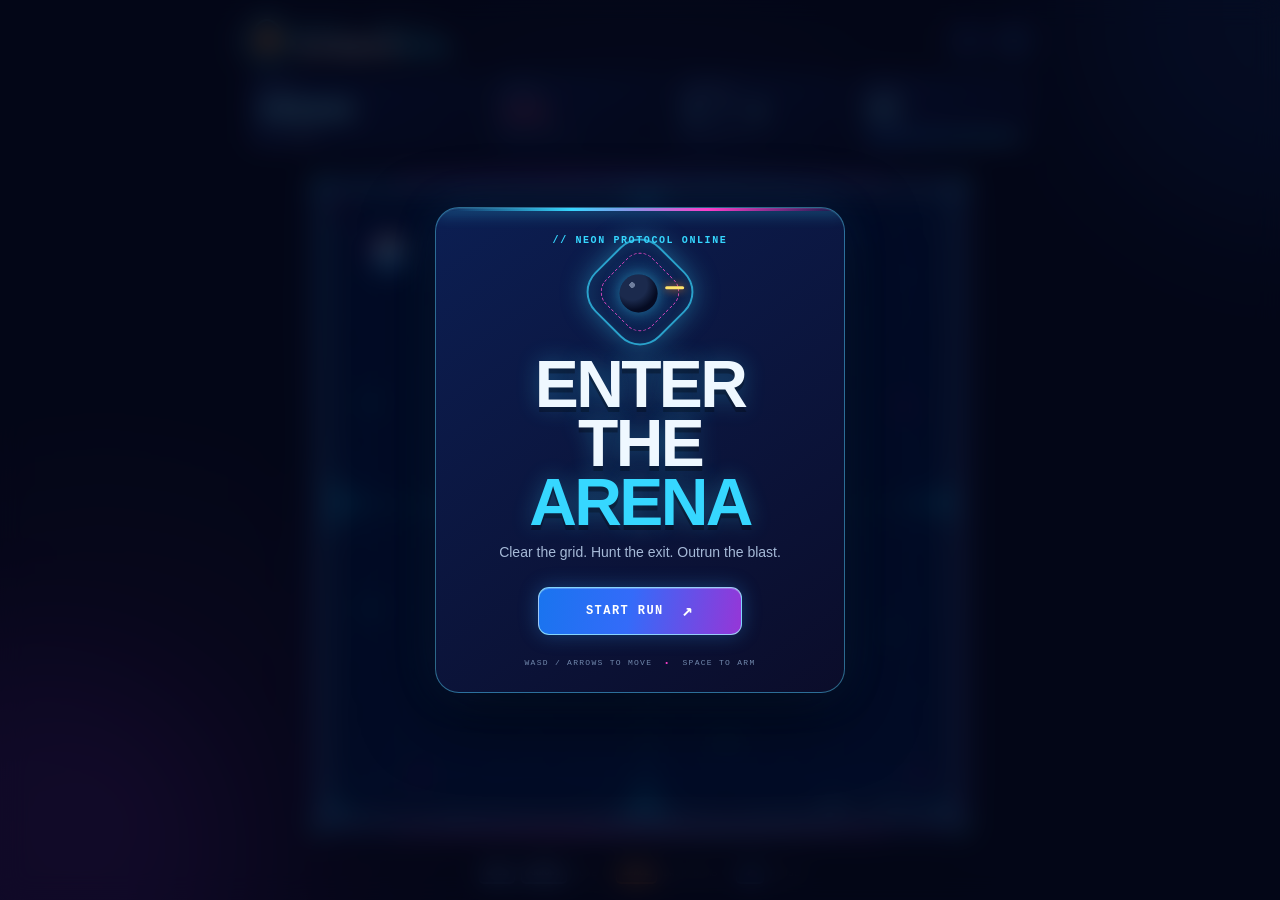
<file: index.html>
<!doctype html>
<html lang="en">
<head>
  <meta charset="UTF-8" />
  <meta name="viewport" content="width=device-width, initial-scale=1.0, maximum-scale=1.0, user-scalable=no" />
  <meta name="theme-color" content="#070b23" />
  <title>BomberMan: Neon Arena</title>
  <link rel="stylesheet" href="styles.css" />
</head>
<body>
  <div class="page-glow page-glow-left" aria-hidden="true"></div>
  <div class="page-glow page-glow-right" aria-hidden="true"></div>

  <main class="game-shell" aria-label="BomberMan Neon Arena game">
    <header class="topbar">
      <div class="brand-lockup">
        <div class="brand-mark" aria-hidden="true"><span></span><i></i></div>
        <div>
          <p class="eyebrow">ARCADE // ARENA 07</p>
          <h1>BOMBER<span>MAN</span></h1>
        </div>
      </div>
      <div class="topbar-actions">
        <button class="icon-button" id="sound-btn" type="button" aria-label="Toggle sound" title="Toggle sound">♪</button>
        <button class="icon-button" id="pause-btn" type="button" aria-label="Pause game" title="Pause (P or Escape)">Ⅱ</button>
      </div>
    </header>

    <section class="hud" aria-label="Game status">
      <div class="stat-card score-card">
        <span class="stat-label">SCORE</span>
        <strong id="score-display" data-testid="score">000000</strong>
        <span class="stat-sub">BEST <b id="best-display">000000</b></span>
      </div>
      <div class="stat-card lives-card">
        <span class="stat-label">LIVES</span>
        <div id="lives-display" class="lives" data-testid="lives" aria-label="Lives"></div>
        <span class="stat-sub">KEEP MOVING</span>
      </div>
      <div class="stat-card">
        <span class="stat-label">ARSENAL</span>
        <strong id="bomb-display" data-testid="bombs">1 / 1</strong>
        <span class="stat-sub">BOMBS READY</span>
      </div>
      <div class="stat-card level-card">
        <span class="stat-label">LEVEL</span>
        <strong id="level-display" data-testid="level">01</strong>
        <div class="level-progress"><span id="progress-fill"></span></div>
      </div>
    </section>

    <section class="arena-wrap">
      <div class="arena-frame">
        <div class="arena-corner corner-tl"></div><div class="arena-corner corner-tr"></div>
        <div class="arena-corner corner-bl"></div><div class="arena-corner corner-br"></div>
        <div class="arena-board" id="game-container">
          <canvas id="gameCanvas" aria-label="BomberMan arena"></canvas>
          <div class="canvas-vignette" aria-hidden="true"></div>
          <div class="arena-status" id="arena-status">READY // INSERT COIN</div>
        </div>
      </div>
    </section>

    <footer class="control-strip">
      <div class="control-hint"><span class="key-chip">WASD</span><span class="key-chip">ARROWS</span><span>MOVE</span></div>
      <div class="control-hint"><span class="key-chip key-chip-hot">SPACE</span><span>DROP BOMB</span></div>
      <div class="control-hint desktop-only"><span class="key-chip">P</span><span>PAUSE</span></div>
      <div class="control-hint mobile-only"><span class="key-chip">◎</span><span>TOUCH READY</span></div>
    </footer>
  </main>

  <section id="start-screen" class="overlay-screen" data-testid="start-screen">
    <div class="overlay-panel intro-panel">
      <div class="panel-kicker">// NEON PROTOCOL ONLINE</div>
      <div class="hero-emblem" aria-hidden="true"><span class="emblem-glow"></span><span class="emblem-bomb">●</span><span class="emblem-fuse"></span></div>
      <h2>ENTER THE<br><em>ARENA</em></h2>
      <p>Clear the grid. Hunt the exit. Outrun the blast.</p>
      <button id="start-btn" class="primary-btn" type="button"><span>START RUN</span><b>↗</b></button>
      <div class="overlay-note">WASD / ARROWS TO MOVE <span>•</span> SPACE TO ARM</div>
    </div>
  </section>

  <section id="pause-screen" class="overlay-screen hidden" data-testid="pause-screen">
    <div class="overlay-panel compact-panel">
      <div class="panel-kicker">// SYSTEM HOLD</div>
      <h2>PAUSED</h2>
      <p>The arena is waiting for your next move.</p>
      <button id="resume-btn" class="primary-btn" type="button"><span>RESUME</span><b>▶</b></button>
      <div class="overlay-note">PRESS P OR ESCAPE TO RESUME</div>
    </div>
  </section>

  <section id="game-over-screen" class="overlay-screen hidden" data-testid="game-over-screen">
    <div class="overlay-panel compact-panel danger-panel">
      <div class="panel-kicker">// SIGNAL LOST</div>
      <h2>RUN<br><em>OVER</em></h2>
      <p id="final-score">FINAL SCORE: 000000</p>
      <button id="restart-btn" class="primary-btn" type="button"><span>REBOOT RUN</span><b>↻</b></button>
      <div class="overlay-note">BEST SCORE SAVED LOCALLY</div>
    </div>
  </section>

  <section id="level-complete-screen" class="overlay-screen hidden" data-testid="level-complete-screen">
    <div class="overlay-panel compact-panel success-panel">
      <div class="panel-kicker">// EXIT SIGNAL CONFIRMED</div>
      <h2>LEVEL<br><em>CLEARED</em></h2>
      <p id="level-summary">SECTOR COMPLETE // +1000</p>
      <button id="next-level-btn" class="primary-btn" type="button"><span>NEXT SECTOR</span><b>↗</b></button>
      <div class="overlay-note">THREAT LEVEL INCREASED</div>
    </div>
  </section>

  <div id="mobile-controls" class="mobile-controls" aria-label="Touch controls">
    <div class="d-pad">
      <button class="control-btn d-up" id="btn-up" type="button" aria-label="Move up">▲</button>
      <button class="control-btn d-left" id="btn-left" type="button" aria-label="Move left">◀</button>
      <button class="control-btn d-right" id="btn-right" type="button" aria-label="Move right">▶</button>
      <button class="control-btn d-down" id="btn-down" type="button" aria-label="Move down">▼</button>
    </div>
    <button class="control-btn bomb-btn" id="btn-bomb-mobile" type="button" aria-label="Drop bomb"><span>●</span><small>BOMB</small></button>
  </div>

  <script defer src="game.js"></script>
</body>
</html>
</file>
<file: styles.css>
:root {
  color-scheme: dark;
  --bg: #06091c;
  --panel: rgba(9, 18, 55, 0.9);
  --panel-strong: #0a1440;
  --cyan: #36d7ff;
  --cyan-soft: #8cecff;
  --blue: #217cff;
  --violet: #9a43ff;
  --pink: #fa3eca;
  --orange: #ff8a24;
  --yellow: #ffe36b;
  --danger: #ff557a;
  --text: #eff8ff;
  --muted: #91a9cb;
  --line: rgba(93, 200, 255, 0.28);
  --board-size: 585px;
  --safe-bottom: env(safe-area-inset-bottom, 0px);
}

* { box-sizing: border-box; }

html, body { min-height: 100%; }

body {
  margin: 0;
  overflow: hidden;
  background:
    radial-gradient(circle at 50% 35%, rgba(20, 48, 130, 0.32), transparent 42%),
    radial-gradient(circle at 8% 90%, rgba(188, 31, 202, 0.17), transparent 28%),
    var(--bg);
  color: var(--text);
  font-family: "Trebuchet MS", "Segoe UI", sans-serif;
  touch-action: none;
  user-select: none;
}

button { font: inherit; }

.page-glow {
  position: fixed;
  width: 34vw;
  height: 34vw;
  min-width: 300px;
  min-height: 300px;
  border-radius: 50%;
  pointer-events: none;
  filter: blur(70px);
  opacity: 0.16;
}
.page-glow-left { left: -16vw; bottom: -15vw; background: var(--violet); }
.page-glow-right { right: -18vw; top: -16vw; background: var(--blue); }

.game-shell {
  position: relative;
  z-index: 1;
  width: min(100%, 820px);
  height: 100vh;
  min-height: 560px;
  margin: 0 auto;
  padding: 18px 18px 14px;
  display: flex;
  flex-direction: column;
  gap: 12px;
}

.topbar { display: flex; align-items: center; justify-content: space-between; min-height: 46px; }
.brand-lockup { display: flex; align-items: center; gap: 12px; }
.brand-mark { position: relative; width: 38px; height: 38px; border: 2px solid var(--cyan); border-radius: 12px; transform: rotate(45deg); box-shadow: 0 0 18px rgba(54,215,255,.42), inset 0 0 12px rgba(54,215,255,.18); }
.brand-mark span { position: absolute; width: 15px; height: 15px; left: 9px; top: 9px; border-radius: 50%; background: var(--orange); box-shadow: 0 0 12px var(--orange); }
.brand-mark i { position: absolute; width: 10px; height: 3px; top: 5px; right: 3px; background: var(--yellow); border-radius: 4px; transform: rotate(-45deg); }
.eyebrow, .panel-kicker, .stat-label, .overlay-note, .arena-status { font-family: "Courier New", monospace; letter-spacing: .16em; }
.eyebrow { margin: 0 0 2px; color: var(--cyan); font-size: 10px; font-weight: 700; }
.brand-lockup h1 { margin: 0; font-size: 20px; line-height: 1; letter-spacing: .1em; font-weight: 900; }
.brand-lockup h1 span { color: var(--cyan); }
.topbar-actions { display: flex; gap: 8px; }
.icon-button { width: 38px; height: 38px; border: 1px solid var(--line); border-radius: 12px; background: rgba(13, 28, 77, .72); color: var(--cyan-soft); cursor: pointer; box-shadow: inset 0 0 14px rgba(31, 142, 255, .08); transition: .18s ease; }
.icon-button:hover, .icon-button:focus-visible { border-color: var(--cyan); color: white; box-shadow: 0 0 14px rgba(54,215,255,.25); outline: none; }
.icon-button.is-muted { color: #68799f; }

.hud { display: grid; grid-template-columns: 1.35fr 1fr 1fr 1fr; gap: 8px; }
.stat-card { min-width: 0; padding: 10px 12px 9px; border: 1px solid var(--line); border-radius: 13px; background: linear-gradient(145deg, rgba(12, 30, 83, .9), rgba(7, 13, 42, .92)); box-shadow: 0 8px 20px rgba(0,0,0,.22), inset 0 1px 0 rgba(160,232,255,.07); }
.stat-label { display: block; color: var(--muted); font-size: 9px; font-weight: 700; }
.stat-card strong { display: block; margin-top: 3px; color: var(--cyan-soft); font-family: "Courier New", monospace; font-size: clamp(16px, 3vw, 23px); line-height: 1.1; letter-spacing: .08em; text-shadow: 0 0 12px rgba(54,215,255,.42); }
.stat-sub { display: block; margin-top: 5px; color: #7189ae; font-size: 8px; letter-spacing: .1em; white-space: nowrap; }
.stat-sub b { color: #a7bddc; font-weight: 700; }
.lives { display: flex; gap: 4px; min-height: 25px; align-items: center; margin-top: 3px; color: var(--danger); font-size: 19px; line-height: 1; text-shadow: 0 0 10px rgba(255,85,122,.6); }
.lives .empty-heart { color: rgba(136, 155, 194, .32); text-shadow: none; }
.level-progress { height: 4px; margin-top: 10px; overflow: hidden; border-radius: 4px; background: rgba(72, 107, 165, .24); }
.level-progress span { display: block; width: 0; height: 100%; border-radius: inherit; background: linear-gradient(90deg, var(--blue), var(--cyan)); box-shadow: 0 0 10px var(--cyan); transition: width .25s ease; }

.arena-wrap { flex: 1; min-height: 0; display: grid; place-items: center; }
.arena-frame { position: relative; padding: 9px; border: 1px solid rgba(54,215,255,.35); border-radius: 20px; background: linear-gradient(145deg, rgba(26, 66, 153, .55), rgba(102, 20, 147, .42)); box-shadow: 0 0 0 5px rgba(7, 16, 49, .88), 0 0 34px rgba(36, 132, 255, .2), 0 18px 44px rgba(0,0,0,.5); }
.arena-frame::before, .arena-frame::after { content: ""; position: absolute; z-index: 3; left: 12%; right: 12%; height: 2px; background: linear-gradient(90deg, transparent, var(--pink), var(--cyan), transparent); box-shadow: 0 0 12px var(--pink); }
.arena-frame::before { top: -4px; } .arena-frame::after { bottom: -4px; }
.arena-board { position: relative; width: var(--board-size); height: var(--board-size); overflow: hidden; border: 2px solid rgba(81, 222, 255, .85); border-radius: 11px; background: #071543; box-shadow: inset 0 0 22px rgba(0,0,0,.75), 0 0 20px rgba(31,188,255,.22); }
#gameCanvas { display: block; width: 100%; height: 100%; image-rendering: auto; }
.canvas-vignette { position: absolute; inset: 0; pointer-events: none; box-shadow: inset 0 0 34px rgba(0,0,0,.44), inset 0 0 0 1px rgba(162,240,255,.14); }
.arena-status { position: absolute; right: 10px; bottom: 7px; z-index: 5; color: rgba(173,235,255,.78); font-size: 8px; pointer-events: none; text-shadow: 0 0 7px var(--cyan); }
.arena-corner { position: absolute; z-index: 4; width: 15px; height: 15px; border-color: var(--cyan); border-style: solid; filter: drop-shadow(0 0 4px var(--cyan)); }
.corner-tl { top: -3px; left: -3px; border-width: 2px 0 0 2px; border-radius: 6px 0 0 0; } .corner-tr { top: -3px; right: -3px; border-width: 2px 2px 0 0; border-radius: 0 6px 0 0; }
.corner-bl { bottom: -3px; left: -3px; border-width: 0 0 2px 2px; border-radius: 0 0 0 6px; } .corner-br { bottom: -3px; right: -3px; border-width: 0 2px 2px 0; border-radius: 0 0 6px 0; }

.control-strip { display: flex; align-items: center; justify-content: center; flex-wrap: wrap; gap: 18px; min-height: 25px; color: #7891b7; font-family: "Courier New", monospace; font-size: 9px; letter-spacing: .08em; }
.control-hint { display: flex; align-items: center; gap: 6px; }
.key-chip { display: inline-flex; align-items: center; justify-content: center; min-width: 28px; height: 20px; padding: 0 6px; border: 1px solid rgba(111, 161, 220, .45); border-bottom-width: 2px; border-radius: 5px; background: rgba(20, 42, 96, .7); color: #bcd4f2; font-size: 9px; font-weight: 700; letter-spacing: 0; }
.key-chip-hot { border-color: rgba(255, 138, 36, .7); color: var(--yellow); background: rgba(113, 47, 29, .5); }
.mobile-only { display: none; }

.overlay-screen { position: fixed; z-index: 20; inset: 0; display: grid; place-items: center; padding: 18px; background: rgba(3, 6, 22, .7); backdrop-filter: blur(13px); opacity: 1; transition: opacity .25s ease; }
.overlay-screen.hidden { opacity: 0; pointer-events: none; }
.overlay-panel { position: relative; width: min(100%, 410px); padding: 34px 30px 25px; overflow: hidden; border: 1px solid rgba(88, 218, 255, .44); border-radius: 24px; background: linear-gradient(145deg, rgba(12, 31, 84, .98), rgba(11, 13, 43, .98)); box-shadow: 0 20px 70px rgba(0,0,0,.55), 0 0 45px rgba(40, 151, 255, .14), inset 0 1px 0 rgba(205,247,255,.1); text-align: center; }
.overlay-panel::before { content: ""; position: absolute; top: 0; left: 0; right: 0; height: 3px; background: linear-gradient(90deg, transparent, var(--cyan), var(--pink), transparent); box-shadow: 0 0 15px var(--cyan); }
.panel-kicker { color: var(--cyan); font-size: 10px; font-weight: 700; }
.overlay-panel h2 { margin: 12px 0 9px; font-size: clamp(40px, 10vw, 66px); line-height: .9; letter-spacing: -.04em; text-shadow: 0 5px 0 rgba(0,0,0,.28), 0 0 22px rgba(54,215,255,.3); }
.overlay-panel h2 em { color: var(--cyan); font-style: normal; }
.overlay-panel p { margin: 0 auto 24px; max-width: 300px; color: #a5b9d7; font-size: 14px; line-height: 1.55; }
.intro-panel { padding-top: 27px; }
.hero-emblem { position: relative; width: 92px; height: 92px; margin: 0 auto 17px; border: 2px solid rgba(54,215,255,.72); border-radius: 28px; transform: rotate(45deg); background: radial-gradient(circle, rgba(54,215,255,.24), rgba(13, 29, 81, .3) 62%, transparent 63%); box-shadow: 0 0 27px rgba(54,215,255,.38), inset 0 0 26px rgba(54,215,255,.17); }
.emblem-bomb { position: absolute; left: 25px; top: 27px; width: 38px; height: 38px; border-radius: 50%; transform: rotate(-45deg); background: radial-gradient(circle at 33% 28%, #6e7e9d 0 7%, #1b2a4d 8% 40%, #050b22 68%); color: transparent; box-shadow: 0 0 15px rgba(54,215,255,.42); }
.emblem-fuse { position: absolute; top: 15px; right: 13px; width: 19px; height: 3px; transform: rotate(-45deg); background: var(--yellow); border-radius: 4px; box-shadow: 0 0 9px var(--orange); }
.emblem-glow { position: absolute; inset: 11px; border: 1px dashed rgba(255, 78, 210, .78); border-radius: 18px; }
.primary-btn { display: inline-flex; align-items: center; justify-content: center; gap: 18px; min-width: 204px; padding: 14px 20px; border: 1px solid rgba(164, 245, 255, .76); border-radius: 11px; background: linear-gradient(100deg, #1974ef, #346bf9 45%, #9636d7); color: white; box-shadow: 0 0 20px rgba(47, 161, 255, .3), inset 0 1px 0 rgba(255,255,255,.24); cursor: pointer; font-family: "Courier New", monospace; font-size: 12px; font-weight: 900; letter-spacing: .12em; transition: transform .18s ease, box-shadow .18s ease, filter .18s ease; }
.primary-btn b { font-size: 18px; line-height: 1; }
.primary-btn:hover, .primary-btn:focus-visible { transform: translateY(-2px); filter: brightness(1.12); box-shadow: 0 5px 28px rgba(47, 161, 255, .48), inset 0 1px 0 rgba(255,255,255,.3); outline: none; }
.overlay-note { margin-top: 23px; color: #7188ac; font-size: 8px; }
.overlay-note span { color: var(--pink); padding: 0 6px; }
.compact-panel { padding-top: 36px; }
.danger-panel { border-color: rgba(255, 85, 122, .5); } .danger-panel h2 em { color: var(--danger); }
.success-panel { border-color: rgba(77, 239, 172, .5); } .success-panel h2 em { color: #56efb1; }

.mobile-controls { display: none; }
@media (max-width: 700px), (pointer: coarse) {
  .game-shell { min-height: 100vh; padding: 12px 10px calc(112px + var(--safe-bottom)); gap: 8px; }
  .topbar { min-height: 38px; } .brand-mark { width: 31px; height: 31px; border-radius: 9px; } .brand-mark span { width: 12px; height: 12px; left: 7px; top: 7px; } .brand-mark i { top: 3px; right: 2px; } .brand-lockup h1 { font-size: 16px; } .eyebrow { font-size: 8px; }
  .hud { gap: 5px; } .stat-card { padding: 8px 7px 7px; border-radius: 10px; } .stat-label { font-size: 7px; } .stat-card strong { font-size: 14px; } .stat-sub { margin-top: 3px; font-size: 6px; } .lives { gap: 2px; font-size: 14px; min-height: 18px; }
  .arena-frame { padding: 5px; border-radius: 14px; } .arena-board { border-radius: 8px; }
  .control-strip { display: none; }
  .mobile-controls { position: fixed; z-index: 12; right: 0; bottom: calc(9px + var(--safe-bottom)); left: 0; display: flex; justify-content: space-between; align-items: end; padding: 0 18px; pointer-events: none; }
  .d-pad { position: relative; width: 142px; height: 124px; pointer-events: auto; } .control-btn { position: absolute; display: grid; place-items: center; width: 43px; height: 43px; border: 1px solid rgba(185, 237, 255, .38); border-radius: 13px; background: rgba(26, 56, 121, .72); color: #d4f6ff; box-shadow: 0 6px 16px rgba(0,0,0,.27), inset 0 1px 0 rgba(255,255,255,.15); cursor: pointer; touch-action: none; -webkit-tap-highlight-color: transparent; }
  .control-btn:active, .control-btn.active { background: rgba(46, 138, 226, .92); box-shadow: 0 0 18px rgba(54,215,255,.4), inset 0 1px 0 rgba(255,255,255,.25); } .d-up { top: 0; left: 50px; } .d-left { top: 42px; left: 4px; } .d-right { top: 42px; right: 4px; } .d-down { bottom: 0; left: 50px; }
  .bomb-btn { position: relative; width: 78px; height: 78px; border-radius: 50%; border-color: rgba(255, 132, 63, .74); background: radial-gradient(circle at 32% 25%, rgba(255, 223, 120, .4), rgba(226, 50, 66, .84) 36%, rgba(96, 19, 68, .92)); color: white; pointer-events: auto; box-shadow: 0 0 24px rgba(255, 87, 67, .32), inset 0 2px 0 rgba(255,255,255,.22); }
  .bomb-btn span { display: block; font-size: 26px; line-height: 25px; color: #111631; text-shadow: 3px 3px 0 rgba(255,255,255,.13); } .bomb-btn small { display: block; font-family: "Courier New", monospace; font-size: 8px; font-weight: 900; letter-spacing: .12em; }
  .desktop-only { display: none; } .mobile-only { display: flex; }
}
@media (max-height: 680px) and (min-width: 701px) { .game-shell { padding-top: 10px; gap: 7px; } .hud { gap: 6px; } .stat-card { padding: 7px 10px; } }
</file>
